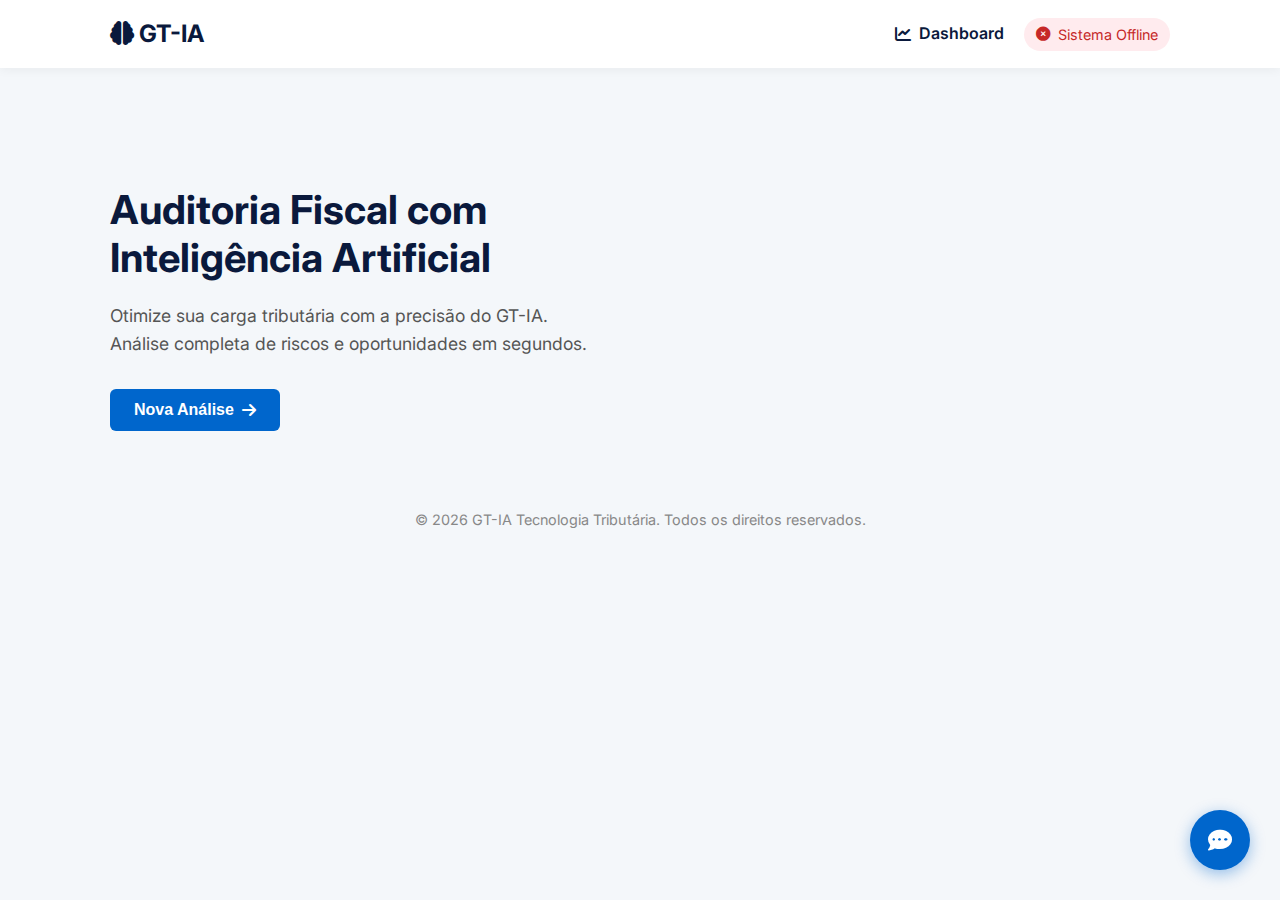
<file: frontend/index.html>
<!DOCTYPE html>
<html lang="pt-BR">

<head>
    <meta charset="UTF-8">
    <meta name="viewport" content="width=device-width, initial-scale=1.0">
    <title>GT-IA | Inteligência Tributária</title>
    <link rel="preconnect" href="https://fonts.googleapis.com">
    <link rel="preconnect" href="https://fonts.gstatic.com" crossorigin>
    <link href="https://fonts.googleapis.com/css2?family=Inter:wght@300;400;600;700&display=swap" rel="stylesheet">
    <link rel="stylesheet" href="css/styles.css">
    <link rel="stylesheet" href="css/chat.css">
    <!-- Font Awesome for Icons -->
    <link rel="stylesheet" href="https://cdnjs.cloudflare.com/ajax/libs/font-awesome/6.4.0/css/all.min.css">
</head>



<body>

    <!-- Header -->
    <header>
        <div class="container header-content">
            <div class="logo">
                <i class="fa-solid fa-brain"></i> GT-IA
            </div>
            <nav style="display: flex; align-items: center; gap: 20px;">
                <a href="dashboard.html"
                    style="color: var(--primary-color); text-decoration: none; font-weight: 600; display: flex; align-items: center; gap: 8px;">
                    <i class="fa-solid fa-chart-line"></i> Dashboard
                </a>
                <span id="api-status" class="status-badge"><i class="fa-solid fa-circle-notch fa-spin"></i> Verificando
                    API...</span>
            </nav>
        </div>
    </header>

    <!-- Main Content -->
    <main class="container">

        <!-- Hero Section -->
        <section id="hero" class="hero-section">
            <div class="hero-text">
                <h1>Auditoria Fiscal com Inteligência Artificial</h1>
                <p>Otimize sua carga tributária com a precisão do GT-IA. Análise completa de riscos e oportunidades em
                    segundos.</p>
                <button id="btn-start" class="btn-primary">Nova Análise <i class="fa-solid fa-arrow-right"></i></button>
            </div>
            <div class="hero-visual">
                <!-- Abstract visual representation -->
                <div class="scanner-anim"></div>
            </div>
        </section>

        <!-- Analysis Form (Hidden initially) -->
        <section id="analysis-form" class="form-section hidden">
            <div class="section-header">
                <h2><i class="fa-solid fa-file-invoice-dollar"></i> Dados da Empresa</h2>
                <p>Preencha as informações ou faça upload de um arquivo CSV.</p>
            </div>

            <!-- CSV Upload Area -->
            <div class="upload-area" id="drop-zone">
                <i class="fa-solid fa-cloud-arrow-up"></i>
                <h3>Upload de Dados em Massa (CSV)</h3>
                <p>Arraste seu arquivo aqui ou clique para selecionar</p>

                <div class="template-download">
                    <a href="/download-template" class="link-small"><i class="fa-solid fa-download"></i> Baixar Modelo
                        de Planilha</a>
                </div>

                <input type="file" id="csv-file" accept=".csv" hidden>
                <button type="button" id="btn-select-file" class="btn-secondary">Selecionar Arquivo</button>
                <p class="file-info" id="file-name"></p>
            </div>

            <div class="divider-text">OU PREENCHIMENTO MANUAL</div>

            <form id="audit-form">
                <div class="form-grid">
                    <div class="form-group">
                        <label>Nome da Empresa</label>
                        <input type="text" id="company_name" placeholder="Ex: Minha Empresa Ltda" required>
                    </div>
                    <div class="form-group">
                        <label>CNPJ</label>
                        <input type="text" id="company_cnpj" placeholder="00.000.000/0001-00" required>
                    </div>
                    <div class="form-group">
                        <label>Regime Tributário</label>
                        <select id="company_regime">
                            <option value="LUCRO_PRESUMIDO">Lucro Presumido</option>
                            <option value="LUCRO_REAL">Lucro Real</option>
                            <option value="SIMPLES_NACIONAL">Simples Nacional</option>
                        </select>
                    </div>
                    <div class="form-group">
                        <label>CNAE Principal</label>
                        <input type="text" id="company_activity" placeholder="Ex: 62000" required>
                    </div>
                </div>

                <div class="section-divider">
                    <h3><i class="fa-solid fa-calendar-check"></i> Dados do Período (Último Mês)</h3>
                </div>

                <div class="form-grid">
                    <div class="form-group">
                        <label>Faturamento (R$)</label>
                        <input type="number" id="fiscal_revenue" placeholder="0.00" step="0.01">
                    </div>
                    <div class="form-group">
                        <label>Folha de Pagamento (R$)</label>
                        <input type="number" id="fiscal_payroll" placeholder="0.00" step="0.01">
                    </div>
                    <div class="form-group">
                        <label>Impostos Pagos (R$)</label>
                        <input type="number" id="fiscal_paid" placeholder="0.00" step="0.01">
                    </div>
                </div>

                <div class="form-group full-width">
                    <label>Custos Operacionais (Detalhados para Crédito)</label>
                    <div class="costs-grid">
                        <input type="number" id="cost_energy" placeholder="Energia (R$)" step="0.01">
                        <input type="number" id="cost_supplies" placeholder="Insumos (R$)" step="0.01">
                        <input type="number" id="cost_rent" placeholder="Aluguéis (R$)" step="0.01">
                        <input type="number" id="cost_machines" placeholder="Máquinas (R$)" step="0.01">
                    </div>
                </div>

                <div class="form-actions">
                    <button type="button" id="btn-cancel" class="btn-secondary">Cancelar</button>
                    <button type="submit" class="btn-primary">Executar Auditoria <i
                            class="fa-solid fa-bolt"></i></button>
                </div>
            </form>
        </section>

        <!-- Loading Overlay (AI Processing) -->
        <div id="ai-processing" class="overlay hidden">
            <div class="processing-content">
                <div class="spinner"></div>
                <h3>GT-IA Trabalhando...</h3>
                <p id="process-step">Inicializando...</p>
                <ul class="process-steps">
                    <li id="step-1"><i class="fa-regular fa-circle"></i> Analisando Regime Tributário</li>
                    <li id="step-2"><i class="fa-regular fa-circle"></i> Cruzando Legislação (RAG)</li>
                    <li id="step-3"><i class="fa-regular fa-circle"></i> Calculando Créditos</li>
                    <li id="step-4"><i class="fa-regular fa-circle"></i> Gerando Relatório Premium</li>
                </ul>
            </div>
        </div>

        <!-- Results Section -->
        <section id="results" class="results-section hidden">
            <div class="section-header center">
                <i class="fa-solid fa-check-circle success-icon"></i>
                <h2>Análise Concluída</h2>
                <p>Confira o resumo das oportunidades identificadas.</p>
            </div>

            <div class="cards-container">
                <div class="card savings-card">
                    <h3>Potencial de Economia</h3>
                    <div class="value" id="result-savings">R$ 0,00</div>
                    <p>Valor total recuperável estimado</p>
                </div>
                <div class="card opportunities-card">
                    <h3>Oportunidades</h3>
                    <div class="value" id="result-count">0</div>
                    <p>Pontos de melhoria detectados</p>
                </div>
            </div>

            <div class="download-area">
                <p>O relatório detalhado contém fundamentação jurídica, gráficos e matriz de risco.</p>
                <a id="btn-download" href="#" target="_blank" class="btn-download">
                    <i class="fa-solid fa-file-pdf"></i> Baixar Relatório Completo (PDF)
                </a>
                <button id="btn-new-analysis" class="btn-text">Nova Análise</button>
            </div>
        </section>

    </main>

    <footer class="container">
        <p>&copy; 2026 GT-IA Tecnologia Tributária. Todos os direitos reservados.</p>
    </footer>

    <!-- Chat Widget -->
    <div id="chat-widget" class="chat-widget closed">
        <div class="chat-header">
            <div class="chat-title">
                <i class="fa-solid fa-robot"></i> Consultor IA
            </div>
            <button id="chat-toggle-btn" class="chat-close-btn"><i class="fa-solid fa-chevron-down"></i></button>
        </div>
        <div class="chat-messages" id="chat-messages">
            <div class="message bot">
                <p>Olá! Sou o Consultor Jurídico do GT-IA. Posso tirar dúvidas sobre legislação tributária, PIS/COFINS e
                    jurisprudência. Como posso ajudar?</p>
            </div>
        </div>
        <div class="chat-input-area">
            <input type="text" id="chat-input" placeholder="Digite sua dúvida jurídica...">
            <button id="chat-send-btn"><i class="fa-solid fa-paper-plane"></i></button>
        </div>
    </div>

    <button id="chat-fab" class="chat-fab">
        <i class="fa-solid fa-comment-dots"></i>
    </button>

    <script src="js/app.js"></script>
</body>

</html>
</file>
<file: frontend/css/styles.css>
:root {
    --primary-color: #0A193C;
    /* Dark Blue */
    --accent-color: #0066CC;
    /* Vibrant Blue */
    --success-color: #2E7D32;
    /* Green */
    --text-color: #333333;
    --bg-color: #F4F7FA;
    --card-bg: #FFFFFF;
    --border-color: #E0E0E0;
    --transition: all 0.3s ease;
}

* {
    margin: 0;
    padding: 0;
    box-sizing: border-box;
}

body {
    font-family: 'Inter', sans-serif;
    background-color: var(--bg-color);
    color: var(--text-color);
    line-height: 1.6;
}

.container {
    max-width: 1100px;
    margin: 0 auto;
    padding: 0 20px;
}

/* Header */
header {
    background-color: var(--card-bg);
    box-shadow: 0 2px 10px rgba(0, 0, 0, 0.05);
    padding: 15px 0;
    margin-bottom: 40px;
}

.header-content {
    display: flex;
    justify-content: space-between;
    align-items: center;
}

.logo {
    font-size: 1.5rem;
    font-weight: 700;
    color: var(--primary-color);
}

.status-badge {
    font-size: 0.9rem;
    padding: 5px 12px;
    border-radius: 20px;
    background-color: #eee;
    color: #666;
    display: flex;
    align-items: center;
    gap: 8px;
}

.status-badge.online {
    background-color: #E8F5E9;
    color: var(--success-color);
}

.status-badge.offline {
    background-color: #FFEBEE;
    color: #C62828;
}

/* Buttons */
.btn-primary {
    background-color: var(--accent-color);
    color: white;
    border: none;
    padding: 12px 24px;
    border-radius: 6px;
    font-size: 1rem;
    font-weight: 600;
    cursor: pointer;
    transition: var(--transition);
    display: inline-flex;
    align-items: center;
    gap: 8px;
}

.btn-primary:hover {
    background-color: #0052a3;
    transform: translateY(-2px);
    box-shadow: 0 4px 12px rgba(0, 102, 204, 0.2);
}

.btn-secondary {
    background-color: transparent;
    border: 1px solid var(--border-color);
    color: #666;
    padding: 10px 20px;
    border-radius: 6px;
    cursor: pointer;
    font-weight: 500;
}

.btn-secondary:hover {
    background-color: #f5f5f5;
}

/* Section Common */
.hidden {
    display: none !important;
}

.section-header {
    margin-bottom: 30px;
}

.section-header h2 {
    color: var(--primary-color);
    font-size: 1.8rem;
    margin-bottom: 5px;
}

/* Hero Section */
.hero-section {
    display: flex;
    align-items: center;
    justify-content: space-between;
    padding: 60px 0;
    min-height: 400px;
}

.hero-text {
    max-width: 500px;
}

.hero-text h1 {
    font-size: 2.5rem;
    color: var(--primary-color);
    line-height: 1.2;
    margin-bottom: 20px;
}

.hero-text p {
    font-size: 1.1rem;
    color: #555;
    margin-bottom: 30px;
}

/* Form Section */
.form-section {
    background-color: var(--card-bg);
    padding: 40px;
    border-radius: 12px;
    box-shadow: 0 4px 20px rgba(0, 0, 0, 0.05);
    margin-bottom: 40px;
}

.form-grid {
    display: grid;
    grid-template-columns: repeat(auto-fit, minmax(200px, 1fr));
    gap: 20px;
    margin-bottom: 20px;
}

.form-group {
    display: flex;
    flex-direction: column;
}

.form-group.full-width {
    grid-column: 1 / -1;
}

.form-group label {
    font-size: 0.9rem;
    font-weight: 600;
    color: #555;
    margin-bottom: 8px;
}

.form-group input,
.form-group select {
    padding: 10px;
    border: 1px solid var(--border-color);
    border-radius: 6px;
    font-size: 1rem;
    outline: none;
    transition: var(--transition);
}

.form-group input:focus,
.form-group select:focus {
    border-color: var(--accent-color);
    box-shadow: 0 0 0 3px rgba(0, 102, 204, 0.1);
}

.section-divider {
    border-top: 1px solid #eee;
    margin: 30px 0 20px 0;
    padding-top: 20px;
}

.section-divider h3 {
    color: var(--primary-color);
    font-size: 1.1rem;
}

.costs-grid {
    display: grid;
    grid-template-columns: repeat(auto-fit, minmax(180px, 1fr));
    gap: 15px;
}

.form-actions {
    display: flex;
    justify-content: flex-end;
    gap: 15px;
    margin-top: 30px;
}

/* Overlay & Animation */
.overlay {
    position: fixed;
    top: 0;
    left: 0;
    width: 100%;
    height: 100%;
    background-color: rgba(10, 25, 60, 0.9);
    z-index: 1000;
    display: flex;
    justify-content: center;
    align-items: center;
    color: white;
}

.processing-content {
    text-align: center;
}

.spinner {
    width: 60px;
    height: 60px;
    border: 5px solid rgba(255, 255, 255, 0.3);
    border-top-color: var(--accent-color);
    border-radius: 50%;
    animation: spin 1s linear infinite;
    margin: 0 auto 20px auto;
}

@keyframes spin {
    100% {
        transform: rotate(360deg);
    }
}

.process-steps {
    list-style: none;
    text-align: left;
    margin-top: 20px;
}

.process-steps li {
    margin-bottom: 10px;
    opacity: 0.5;
    transition: opacity 0.3s;
}

.process-steps li.active {
    opacity: 1;
    font-weight: bold;
    color: #4CAF50;
}

/* Results Section */
.results-section {
    text-align: center;
    padding: 40px 0;
}

.success-icon {
    font-size: 4rem;
    color: var(--success-color);
    margin-bottom: 20px;
}

.cards-container {
    display: flex;
    gap: 30px;
    justify-content: center;
    margin: 40px 0;
}

.card {
    background-color: var(--card-bg);
    padding: 30px;
    border-radius: 12px;
    box-shadow: 0 4px 15px rgba(0, 0, 0, 0.1);
    flex: 1;
    max-width: 350px;
}

.card h3 {
    font-size: 1rem;
    color: #666;
    margin-bottom: 15px;
}

.card .value {
    font-size: 2.5rem;
    font-weight: 700;
    color: var(--primary-color);
    margin-bottom: 10px;
}

.savings-card .value {
    color: var(--success-color);
}

.btn-download {
    display: inline-block;
    background-color: var(--primary-color);
    color: white;
    padding: 15px 30px;
    border-radius: 8px;
    text-decoration: none;
    font-weight: 600;
    font-size: 1.1rem;
    transition: var(--transition);
}

.btn-download:hover {
    background-color: #1a2a4a;
    transform: translateY(-2px);
}

.btn-text {
    display: block;
    margin: 20px auto;
    background: none;
    border: none;
    color: #666;
    text-decoration: underline;
    cursor: pointer;
}

footer {
    text-align: center;
    padding: 40px 0;
    color: #888;
    font-size: 0.9rem;
}

/* CSV Upload Styles */
.upload-area {
    border: 2px dashed var(--border-color);
    border-radius: 8px;
    padding: 30px;
    text-align: center;
    cursor: pointer;
    transition: var(--transition);
    margin-bottom: 20px;
    background-color: #fafafa;
}

.upload-area:hover,
.upload-area.dragover {
    border-color: var(--accent-color);
    background-color: rgba(0, 102, 204, 0.05);
}

.upload-area i {
    font-size: 2.5rem;
    color: var(--accent-color);
    margin-bottom: 15px;
}

.upload-area h3 {
    font-size: 1.1rem;
    color: var(--primary-color);
    margin-bottom: 5px;
}

.upload-area p {
    font-size: 0.9rem;
    color: #666;
    margin-bottom: 10px;
}

.template-download {
    margin-bottom: 20px;
}

.link-small {
    font-size: 0.85rem;
    color: var(--accent-color);
    text-decoration: none;
    border-bottom: 1px dotted var(--accent-color);
}

.link-small:hover {
    opacity: 0.8;
}

.file-info {
    margin-top: 10px;
    font-weight: 600;
    color: var(--success-color) !important;
}

.divider-text {
    text-align: center;
    font-size: 0.85rem;
    color: #999;
    font-weight: 600;
    letter-spacing: 1px;
    margin: 20px 0;
    display: flex;
    align-items: center;
    justify-content: center;
}

.divider-text::before,
.divider-text::after {
    content: "";
    height: 1px;
    background-color: #eee;
    flex: 1;
    margin: 0 15px;
}
</file>
<file: frontend/css/chat.css>
/* Chat Widget Styles */
.chat-fab {
    position: fixed;
    bottom: 30px;
    right: 30px;
    width: 60px;
    height: 60px;
    border-radius: 50%;
    background-color: var(--accent-color);
    color: white;
    border: none;
    box-shadow: 0 4px 15px rgba(0, 102, 204, 0.4);
    font-size: 24px;
    cursor: pointer;
    transition: transform 0.3s cubic-bezier(0.175, 0.885, 0.32, 1.275);
    z-index: 1000;
    display: flex;
    justify-content: center;
    align-items: center;
}

.chat-fab:hover {
    transform: scale(1.1);
}

.chat-widget {
    position: fixed;
    bottom: 100px;
    right: 30px;
    width: 350px;
    height: 500px;
    background-color: white;
    border-radius: 12px;
    box-shadow: 0 5px 25px rgba(0, 0, 0, 0.15);
    z-index: 999;
    display: flex;
    flex-direction: column;
    overflow: hidden;
    transition: all 0.3s ease;
    opacity: 1;
    transform: translateY(0);
}

.chat-widget.closed {
    opacity: 0;
    transform: translateY(20px);
    pointer-events: none;
}

.chat-header {
    background-color: var(--primary-color);
    color: white;
    padding: 15px;
    display: flex;
    justify-content: space-between;
    align-items: center;
}

.chat-title {
    font-weight: 600;
    display: flex;
    gap: 8px;
    align-items: center;
}

.chat-close-btn {
    background: none;
    border: none;
    color: white;
    cursor: pointer;
    font-size: 16px;
}

.chat-messages {
    flex: 1;
    padding: 15px;
    overflow-y: auto;
    background-color: #f9f9f9;
    display: flex;
    flex-direction: column;
    gap: 15px;
}

.message {
    max-width: 85%;
    padding: 10px 14px;
    border-radius: 10px;
    font-size: 0.95rem;
    line-height: 1.4;
    word-wrap: break-word;
}

.message.bot {
    align-self: flex-start;
    background-color: white;
    border: 1px solid #e0e0e0;
    border-top-left-radius: 0;
    color: var(--text-color);
}

.message.user {
    align-self: flex-end;
    background-color: var(--accent-color);
    color: white;
    border-top-right-radius: 0;
}

.chat-input-area {
    padding: 15px;
    border-top: 1px solid #eee;
    background-color: white;
    display: flex;
    gap: 10px;
}

.chat-input-area input {
    flex: 1;
    border: 1px solid #ddd;
    border-radius: 20px;
    padding: 10px 15px;
    outline: none;
    transition: border-color 0.2s;
}

.chat-input-area input:focus {
    border-color: var(--accent-color);
}

.chat-input-area button {
    background-color: var(--primary-color);
    color: white;
    border: none;
    width: 40px;
    height: 40px;
    border-radius: 50%;
    cursor: pointer;
    transition: background 0.2s;
}

.chat-input-area button:hover {
    background-color: var(--accent-color);
}
</file>
